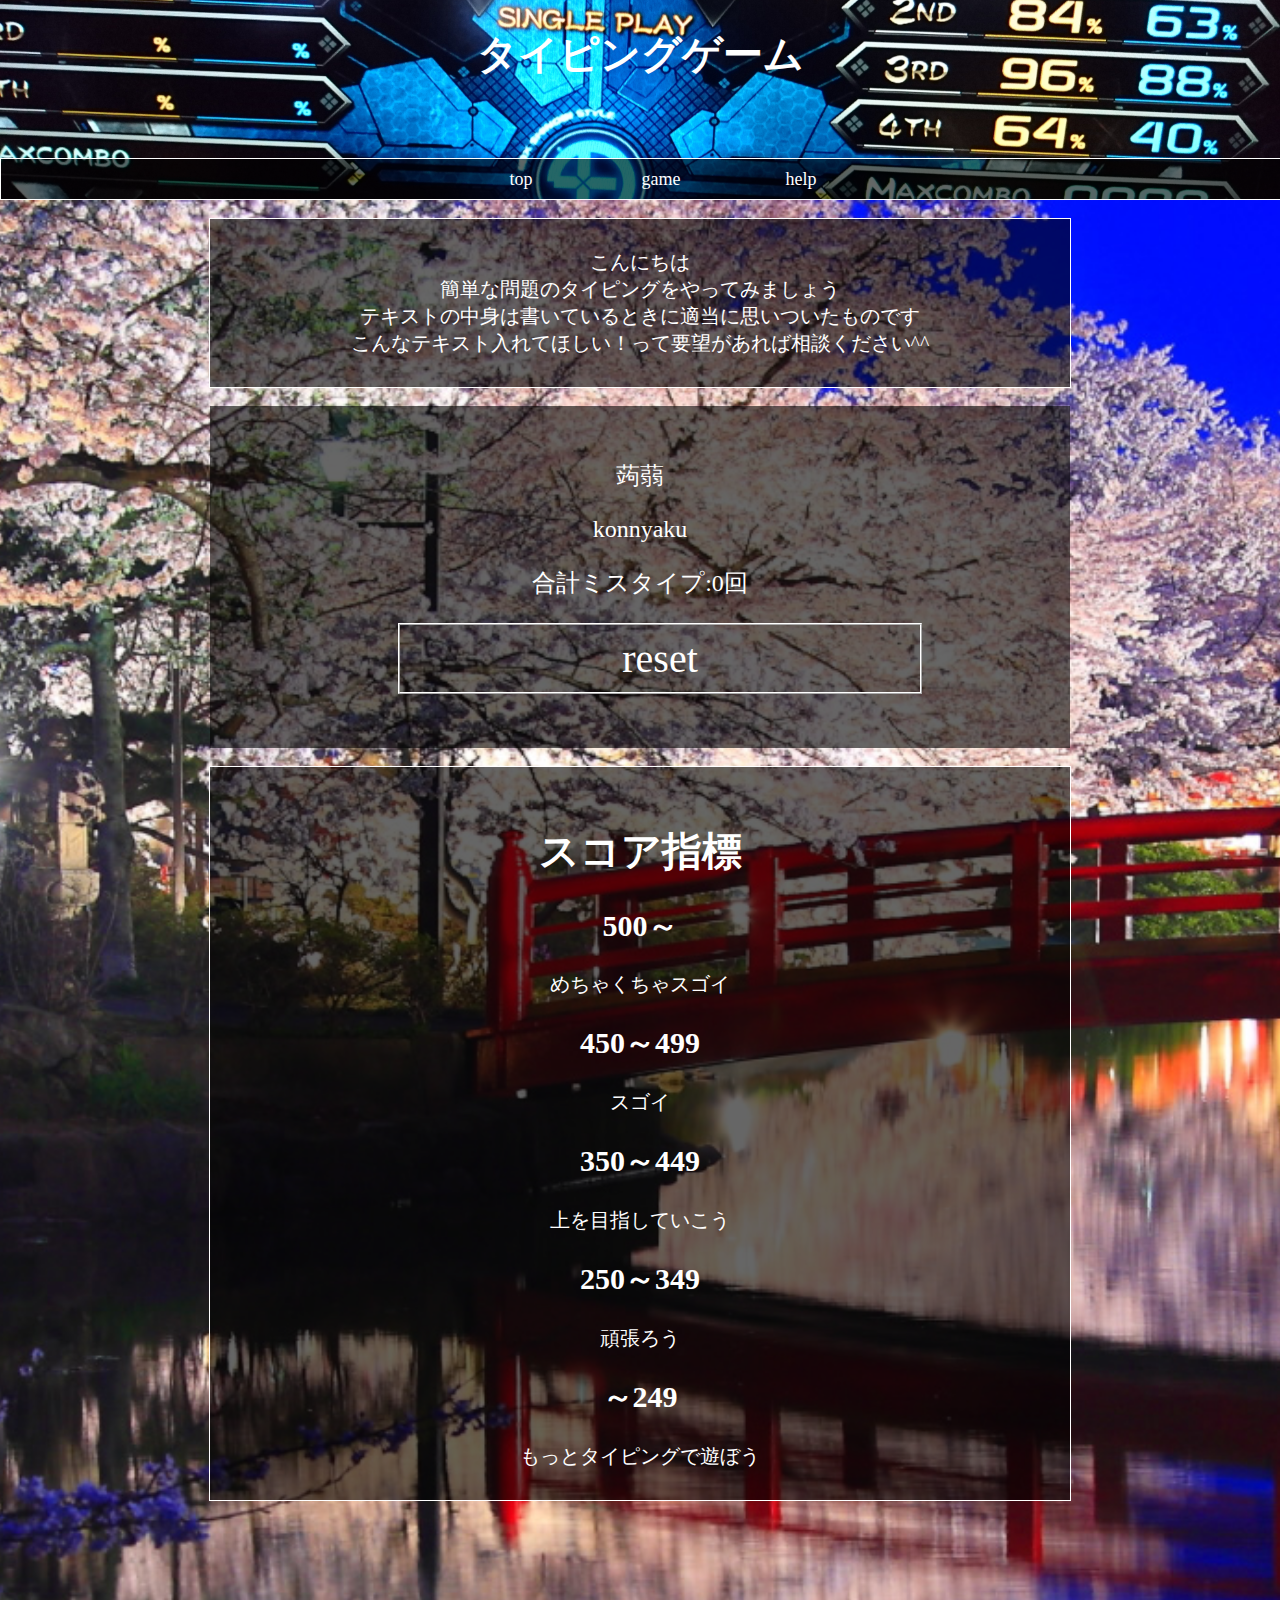
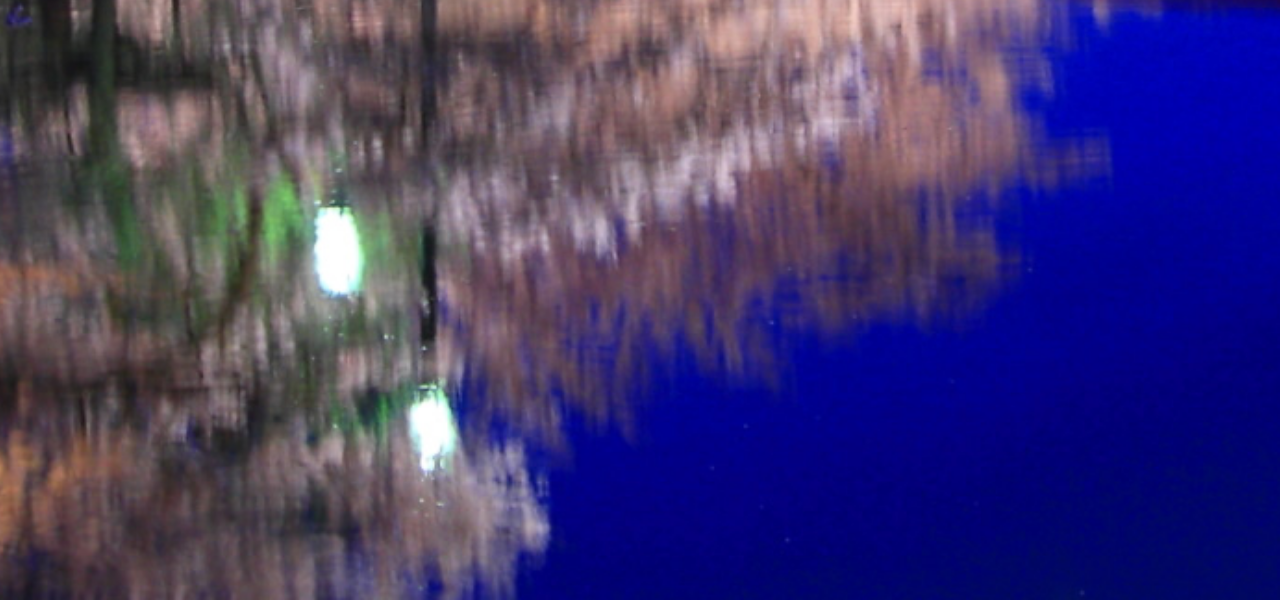
<file: typing/easy_game.html>
<!DOCTYPE html>
<html lang="ja">
  <head>

    <meta charset="utf-8">
    <title>タイピングゲーム</title>

    <link rel="stylesheet" href="css/main.css">
    <link rel="stylesheet" href="css/game.css">

    <script>
      var mode = 'e';
    </script>

    <script type="text/javascript" src="https://code.jquery.com/jquery-3.3.1.min.js"></script>
    <script type="text/javascript" src="js/script.js"></script>

  </head>
  <body onload="gameSet()">

    <header>
      <h1 id="header">タイピングゲーム</h1>
      <nav class="tab">
        <ul>
          <li><a href="index.html">top</a></li>
          <li><a href="">game</a></li>
          <li><a href="help.html">help</a></li>
        </ul>
      </nav>
    </header>

    <div id="main_content">
      <br>
      <div class="content">
        こんにちは<br>
        簡単な問題のタイピングをやってみましょう<br>
        テキストの中身は書いているときに適当に思いついたものです<br>
        こんなテキスト入れてほしい！って要望があれば相談ください^^<br>
      </div>
      <br>
      <div id="game">
        <p id="description"></p>
        <p id="mondai"></p>
        <p id="input"></p>
        <p id="missType"></p>

        <ul class="button">
          <li><a href="#" onclick="resetGame()">reset</a></li><br>
        </ul>

      </div>
      <br>
      <div class="content">
        <h1>スコア指標</h1>
        <h2>500～</h2>
        めちゃくちゃスゴイ<br>
        <h2>450～499</h2>
        スゴイ<br>
        <h2>350～449</h2>
        上を目指していこう<br>
        <h2>250～349</h2>
        頑張ろう<br>
        <h2>～249</h2>
        もっとタイピングで遊ぼう<br>
      </div>
    </div>


  </body>
</html>
</file>
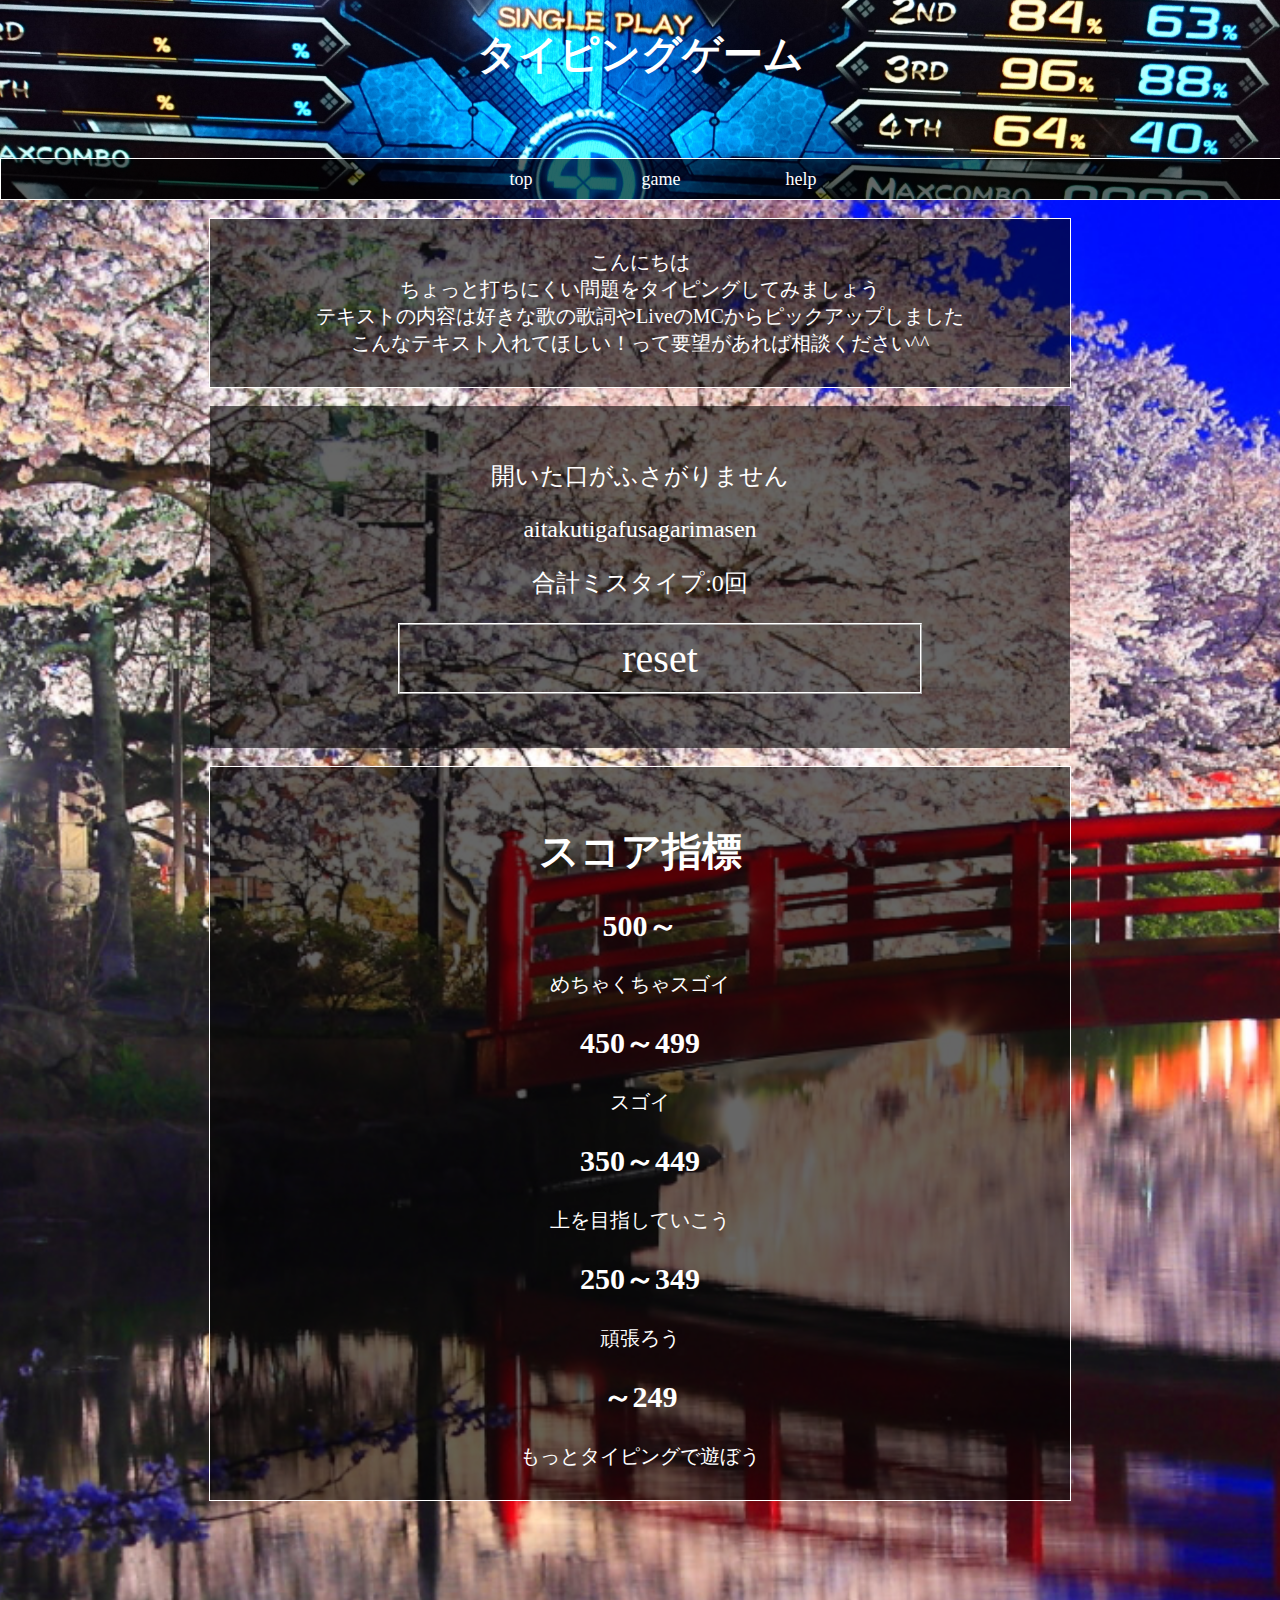
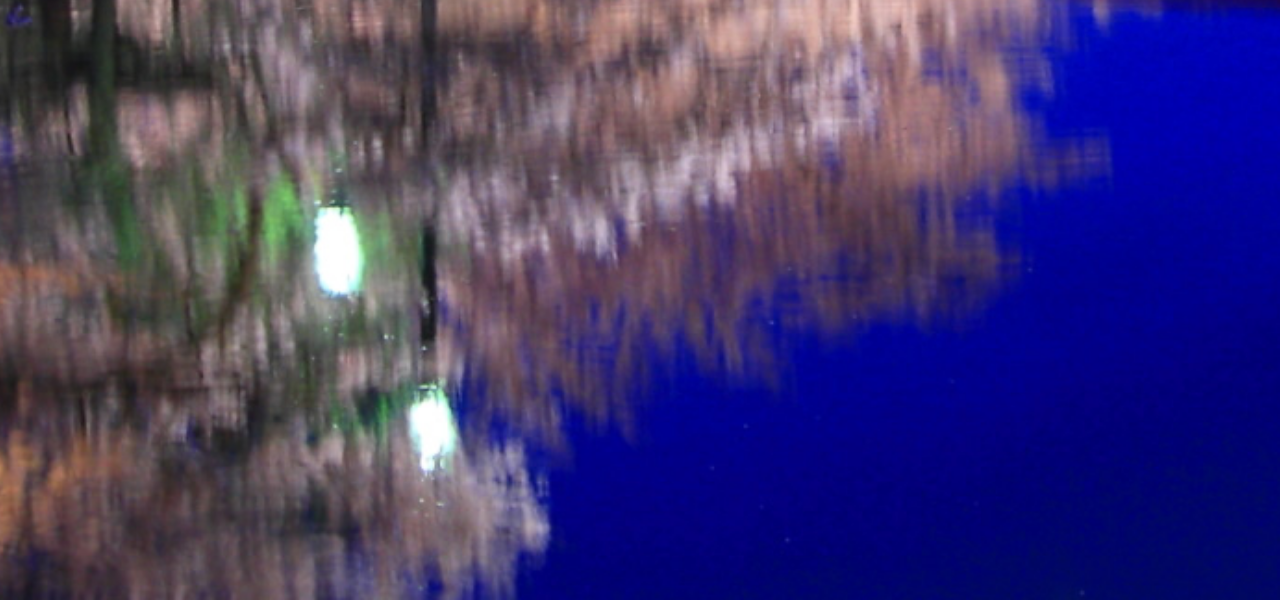
<file: typing/hard_game.html>
<!DOCTYPE html>
<html lang="ja">
  <head>

    <meta charset="utf-8">
    <title>タイピングゲーム</title>

    <link rel="stylesheet" href="css/main.css">
    <link rel="stylesheet" href="css/game.css">

    <script>
      var mode = 'h';
    </script>

    <script type="text/javascript" src="https://code.jquery.com/jquery-3.3.1.min.js"></script>
    <script type="text/javascript" src="js/script.js"></script>

  </head>
  <body onload="gameSet()">

    <header>
      <h1 id="header">タイピングゲーム</h1>
      <nav class="tab">
        <ul>
          <li><a href="index.html">top</a></li>
          <li><a href="">game</a></li>
          <li><a href="help.html">help</a></li>
        </ul>
      </nav>
    </header>

    <div id="main_content">
      <br>
      <div class="content">
        こんにちは<br>
        ちょっと打ちにくい問題をタイピングしてみましょう<br>
        テキストの内容は好きな歌の歌詞やLiveのMCからピックアップしました<br>
        こんなテキスト入れてほしい！って要望があれば相談ください^^<br>
      </div>
      <br>
      <div id="game">
        <p id="description"></p>
        <p id="mondai"></p>
        <p id="input"></p>
        <p id="missType"></p>

        <ul class="button">
          <li><a href="#" onclick="resetGame()">reset</a></li><br>
        </ul>

      </div>
      <br>
      <div class="content">
        <h1>スコア指標</h1>
        <h2>500～</h2>
        めちゃくちゃスゴイ<br>
        <h2>450～499</h2>
        スゴイ<br>
        <h2>350～449</h2>
        上を目指していこう<br>
        <h2>250～349</h2>
        頑張ろう<br>
        <h2>～249</h2>
        もっとタイピングで遊ぼう<br>
      </div>
    </div>


  </body>
</html>
</file>
<file: typing/css/main.css>
html{
  width: 100%;
  height: 100%;
}
body{
  margin: 0;
  padding: 0;
}
header{
  position: relative;
  font-size: 0;
  width: 100%;
  height: 200px;
  background-image: url(img/IMG_4uv3pe.jpg);
  background-repeat: no-repeat;
  background-size: cover;
  background-position: center center;
}
#header{
  position: absolute;
  top: 0;
  width: 100%;
  /* height: 160px; */
  font-size: 40px;
  text-align: center;
  color: white;
}
.tab{
  position: absolute;
  width: 100%;
  height: 40px;
  text-align: center;
  bottom: 0;
  background-color: rgba(0,0,0,0.6);
  border: 1px white solid;
}
.tab li{
  padding: 10px;
  width: 120px;
  height: 20px;
  display: inline-block;
  font-size: 18px;
}
.tab li:hover{
  background-color: #666666;
}
.tab a{
  color: white;
  text-decoration: none;
}
#main_content{
  position: relative;
  width: 100%;
  height: 2000px;
  background-image: url(img/back.jpg);
  background-repeat: no-repeat;
  background-size: cover;
  background-position: center center;
  background-color: rgba(0,0,0,0.6);
}
.content{
  margin: auto;
  width: 800px;
  height: auto;
  padding: 30px;
  background-color: rgba(0,0,0,0.6);
  text-align: center;
  color: white;
  font-size: 20px;
  border: 1px white solid;
}
.button li{
  width: 500px;
  height: auto;
  padding: 10px;
  display: inline-block;
  border: 2px white ridge;
}
.button a{
  color: white;
  font-size: 40px;
  text-decoration: none;
}
.button li:hover{
  background-color: #666666;
}
</file>
<file: typing/css/game.css>
#game{
  margin: auto;
  padding: 30px;
  width: 800px;
  height: auto;
  text-align: center;
  background-color: rgba(0,0,0,0.6);
  color: white;
  font-size: 24px;
}
.selected{
  color: red;
}
</file>
